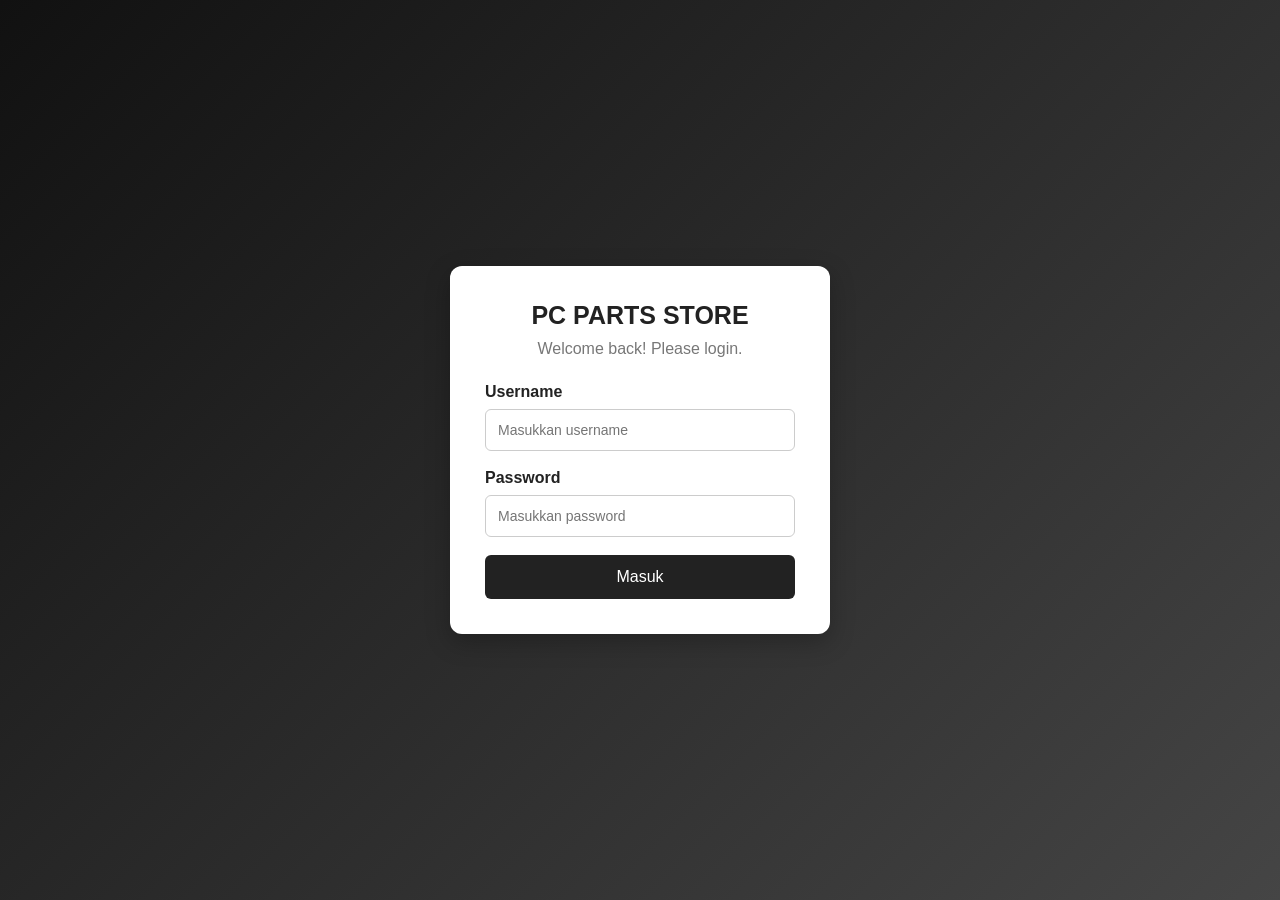
<file: login.html>
<!DOCTYPE html>
<html lang="id">
<head>
    <meta charset="UTF-8">
    <meta name="viewport" content="width=device-width, initial-scale=1.0">
    <title>Login | PC Parts Store</title>
    <link rel="stylesheet" href="style.css">
</head>
<body class="login-page">

    <div class="login-container">
        <form class="login-form" action="index.html">
            <h1>PC PARTS STORE</h1>
            <p>Welcome back! Please login.</p>

            <label for="username">Username</label>
            <input type="text" id="username"
                   placeholder="Masukkan username" required>

            <label for="password">Password</label>
            <input type="password" id="password"
                   placeholder="Masukkan password" required>

            <button type="submit">Masuk</button>
        </form>
    </div>

</body>
</html>
</file>
<file: style.css>
/* RESET */
* {
    margin: 0;
    padding: 0;
    box-sizing: border-box;
}

html {
    scroll-behavior: smooth;
    scroll-padding-top: 80px;
}

body {
    font-family: Arial, Helvetica, sans-serif;
    color: #222;
    background-color: #fff;
}

/* =========================
   LOGIN PAGE
========================= */
.login-page {
    min-height: 100vh;
    background: linear-gradient(135deg, #111, #454545);
}

.login-container {
    min-height: 100vh;
    display: flex;
    justify-content: center;
    align-items: center;
    padding: 20px;
}

.login-form {
    width: 100%;
    max-width: 380px;
    padding: 35px;
    background-color: #fff;
    border-radius: 12px;
    box-shadow: 0 8px 25px rgba(0, 0, 0, 0.25);
}

.login-form h1 {
    font-size: 25px;
    text-align: center;
    margin-bottom: 10px;
}

.login-form > p {
    text-align: center;
    color: #777;
    margin-bottom: 25px;
}

.login-form label {
    display: block;
    margin-bottom: 8px;
    font-weight: bold;
}

.login-form input {
    width: 100%;
    padding: 12px;
    margin-bottom: 18px;
    border: 1px solid #ccc;
    border-radius: 6px;
    font-size: 14px;
    transition: 0.3s;
}

/* Background input berubah saat diklik */
.login-form input:focus {
    background-color: #fff4d6;
    border-color: #333;
    outline: 2px solid #ddd;
}

.login-form button {
    width: 100%;
    padding: 13px;
    border: none;
    border-radius: 6px;
    background-color: #222;
    color: white;
    font-size: 16px;
    cursor: pointer;
    transition: 0.3s;
}

/* Tombol berubah menjadi hitam dengan teks putih */
.login-form button:hover {
    background-color: #000;
    color: #fff;
}

/* =========================
   NAVBAR
========================= */
.navbar {
    position: fixed;
    top: 0;
    left: 0;
    width: 100%;
    padding: 20px 7%;
    display: flex;
    justify-content: space-between;
    align-items: center;
    background-color: rgba(15, 15, 15, 0.96);
    z-index: 1000;
}

.logo {
    color: #fff;
    font-size: 25px;
    font-weight: bold;
    text-decoration: none;
    letter-spacing: 1px;
}

.logo span {
    color: #f0a500;
}

.nav-links {
    display: flex;
    align-items: center;
    gap: 30px;
    list-style: none;
}

.nav-links a {
    color: #fff;
    text-decoration: none;
    font-size: 15px;
    transition: color 0.3s;
}

.nav-links a:hover {
    color: #f0a500;
}

/* =========================
   HOME SECTION
========================= */
.home {
    min-height: 100vh;
    padding: 120px 7% 60px;
    display: flex;
    justify-content: center;
    align-items: center;
    text-align: center;
    color: #fff;

    background-image:
        linear-gradient(rgba(0, 0, 0, 0.65),
                        rgba(0, 0, 0, 0.65)),
        url("https://images.unsplash.com/photo-1587202372775-e229f172b9d7?auto=format&fit=crop&w=1920&q=85");

    background-size: cover;
    background-position: center;
}

.home-content {
    max-width: 800px;
}

.subtitle {
    color: #d99500;
    font-size: 13px;
    font-weight: bold;
    letter-spacing: 3px;
    margin-bottom: 18px;
}

.home h1 {
    font-size: clamp(32px, 5vw, 60px);
    line-height: 1.2;
    margin-bottom: 20px;
}

.home h1 span {
    color: #f0a500;
    font-size: 1.15em;
}

.description {
    color: #eee;
    font-size: 17px;
    line-height: 1.7;
    margin-bottom: 30px;
}

.shop-button {
    display: inline-block;
    padding: 14px 28px;
    background-color: #f0a500;
    color: #111;
    text-decoration: none;
    font-weight: bold;
    border-radius: 5px;
    transition: 0.3s;
}

.shop-button:hover {
    background-color: #fff;
    color: #111;
}

/* =========================
   COLLECTIONS SECTION
========================= */
.collections {
    padding: 90px 7%;
    background-color: #f7f7f7;
}

.section-heading {
    text-align: center;
    margin-bottom: 45px;
}

.section-heading h2 {
    font-size: 36px;
    margin-bottom: 15px;
}

.section-heading h2 span,
.about h2 span {
    color: #d99500;
}

.section-heading > p:last-child {
    color: #666;
    line-height: 1.6;
}

/* Empat kartu dalam satu baris */
.collection-container {
    display: grid;
    grid-template-columns: repeat(4, minmax(0, 1fr));
    gap: 24px;
}

.collection-card {
    background-color: #fff;
    border-radius: 10px;
    overflow: hidden;
    box-shadow: 0 4px 15px rgba(0, 0, 0, 0.08);
    transition: transform 0.3s;
}

.collection-card:hover {
    transform: translateY(-5px);
}

/* Ukuran gambar disamakan */
.collection-card img {
    display: block;
    width: 100%;
    height: 200px;
    object-fit: cover;
}

.card-content {
    padding: 20px;
}

.card-content h3 {
    font-size: 19px;
    margin-bottom: 10px;
}

.card-content p {
    font-size: 14px;
    color: #666;
    line-height: 1.6;
}

/* =========================
   ABOUT & FOOTER
========================= */
.about {
    padding: 65px 7%;
    text-align: center;
}

.about h2 {
    font-size: 30px;
    margin-bottom: 15px;
}

.about p {
    color: #666;
    line-height: 1.7;
}

footer {
    padding: 22px;
    background-color: #111;
    color: #ccc;
    text-align: center;
    font-size: 14px;
}

/* =========================
   RESPONSIVE: LAYAR KECIL
========================= */
@media (max-width: 767px) {
    .navbar {
        padding: 18px 5%;
    }

    .logo {
        font-size: 20px;
    }

    .nav-links {
        gap: 12px;
    }

    .nav-links a {
        font-size: 12px;
    }

    .home {
        padding-left: 5%;
        padding-right: 5%;
    }

    .description {
        font-size: 15px;
    }

    .collections {
        padding: 65px 5%;
    }

    .section-heading h2 {
        font-size: 28px;
    }

    /* Maksimal dua kartu per baris */
    .collection-container {
        grid-template-columns: repeat(2, minmax(0, 1fr));
        gap: 15px;
    }

    .collection-card img {
        height: 150px;
    }

    .card-content {
        padding: 13px;
    }

    .card-content h3 {
        font-size: 16px;
    }

    .card-content p {
        font-size: 12px;
    }
}

/* Ponsel sangat kecil */
@media (max-width: 380px) {
    .navbar {
        padding: 15px 3%;
    }

    .logo {
        font-size: 17px;
    }

    .nav-links {
        gap: 8px;
    }

    .nav-links a {
        font-size: 11px;
    }

    .collection-container {
        gap: 10px;
    }

    .collection-card img {
        height: 120px;
    }
}
</file>
